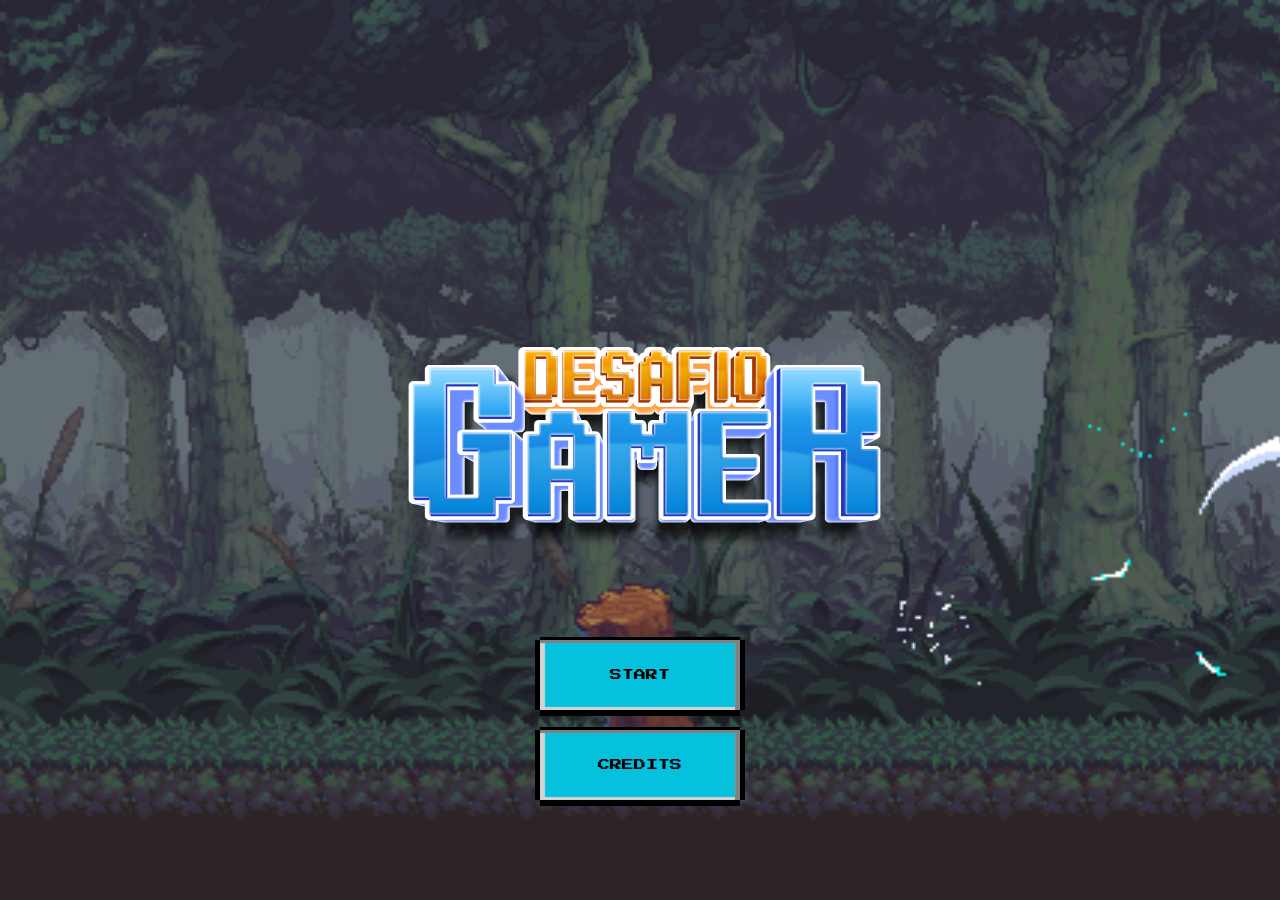
<file: index.html>
<!DOCTYPE html>
<html lang="pt-br">
  <head>
    <meta charset="UTF-8" />
    <meta name="viewport" content="width=device-width, initial-scale=1.0" />
    <title>Projeto final quiz</title>

    <link rel="stylesheet" href="../styles/style.css" />
  </head>
  <body>
    <main>
      
      <div id="menu-logo">
        <img src="../assets/images/Artboard 1.png" alt="">
      </div>

      <div class="menu">

          <button class="btn" onclick="location.href='../pages/quiz1.html'">START</button>
          <button class="btn" onclick="location.href='../pages/creditos.html'">CREDITS</button>
        </div>
      </div>
    </main>
    <script src="../back/paginainicial.js"></script><!--link-do-js-->
  </body>
</html>
</file>
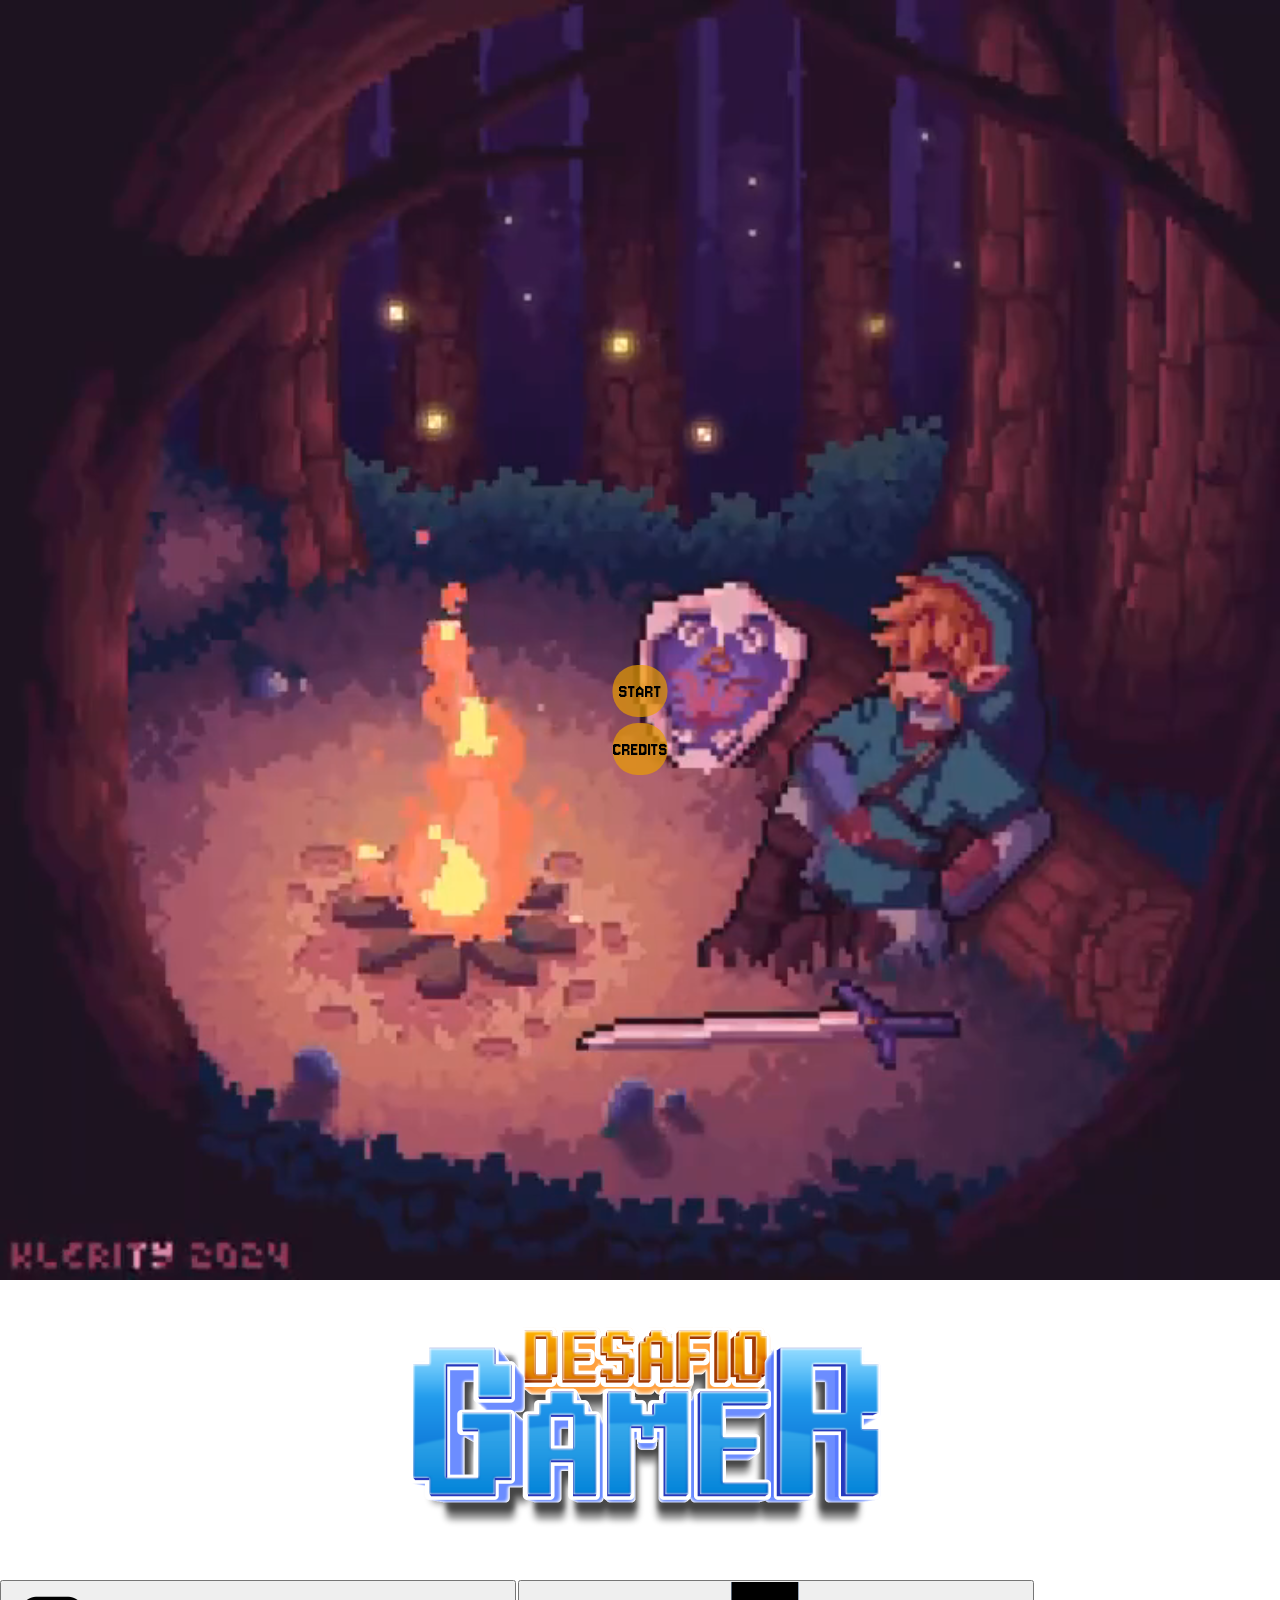
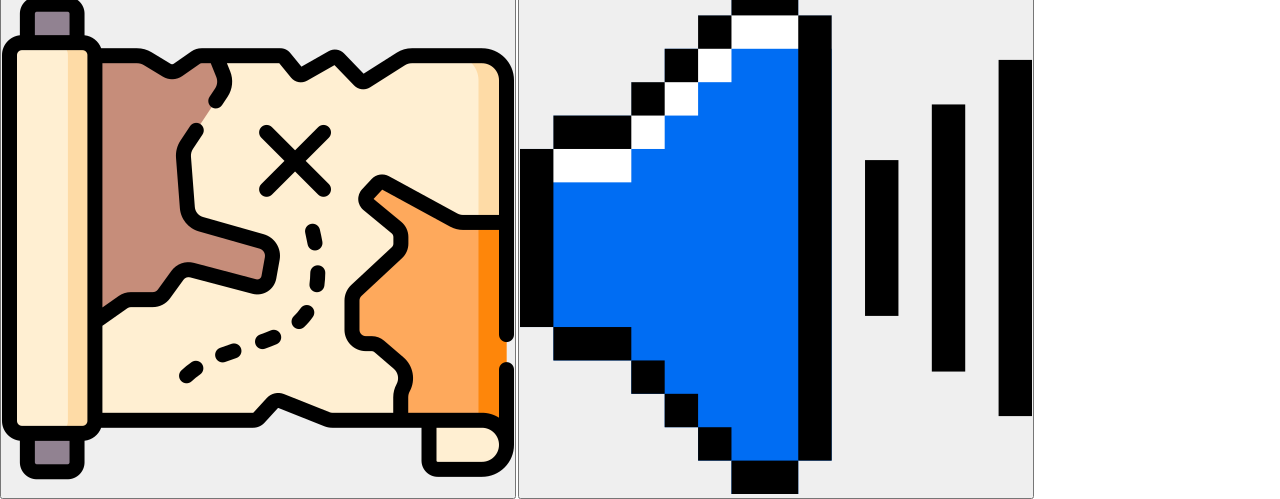
<file: pages/index.html>
<!DOCTYPE html>
<html lang="en">
  <head>
    <meta charset="UTF-8" />
    <meta name="viewport" content="width=device-width, initial-scale=1.0" />
    <title>Projeto final quiz</title>

    <link rel="stylesheet" href="../styles/style.css" />
  </head>
  <body>
    <main>
      <script src="../back/paginainicial.js"></script><!--link-do-js-->

      <video src="../assets/videos/link_gif.mp4" autoplay muted loop></video>


      <div id="menu-logo">
        <img src="../assets/images/Artboard 1.png" alt="">
      </div>

      <div id="mapa" class="mapa">


     </div><!--fim-da-div-mapa -->

      <div class="menu">
        <div class="menu-buttons">
          <a href="quiz1.html">START</a>
          <a href="#">CREDITS</a>
        </div>
      </div>
    </main>
    <footer class="menu-icons">
      <button id="button-map" class="button-map" onClick="clicar()"><img src="../assets/images/map.png" alt=""/></button>
      <button class="button-sound"><img src="../assets/images/speaker.png" alt=""/></button>
    </footer>
  </body>
</html>
</file>
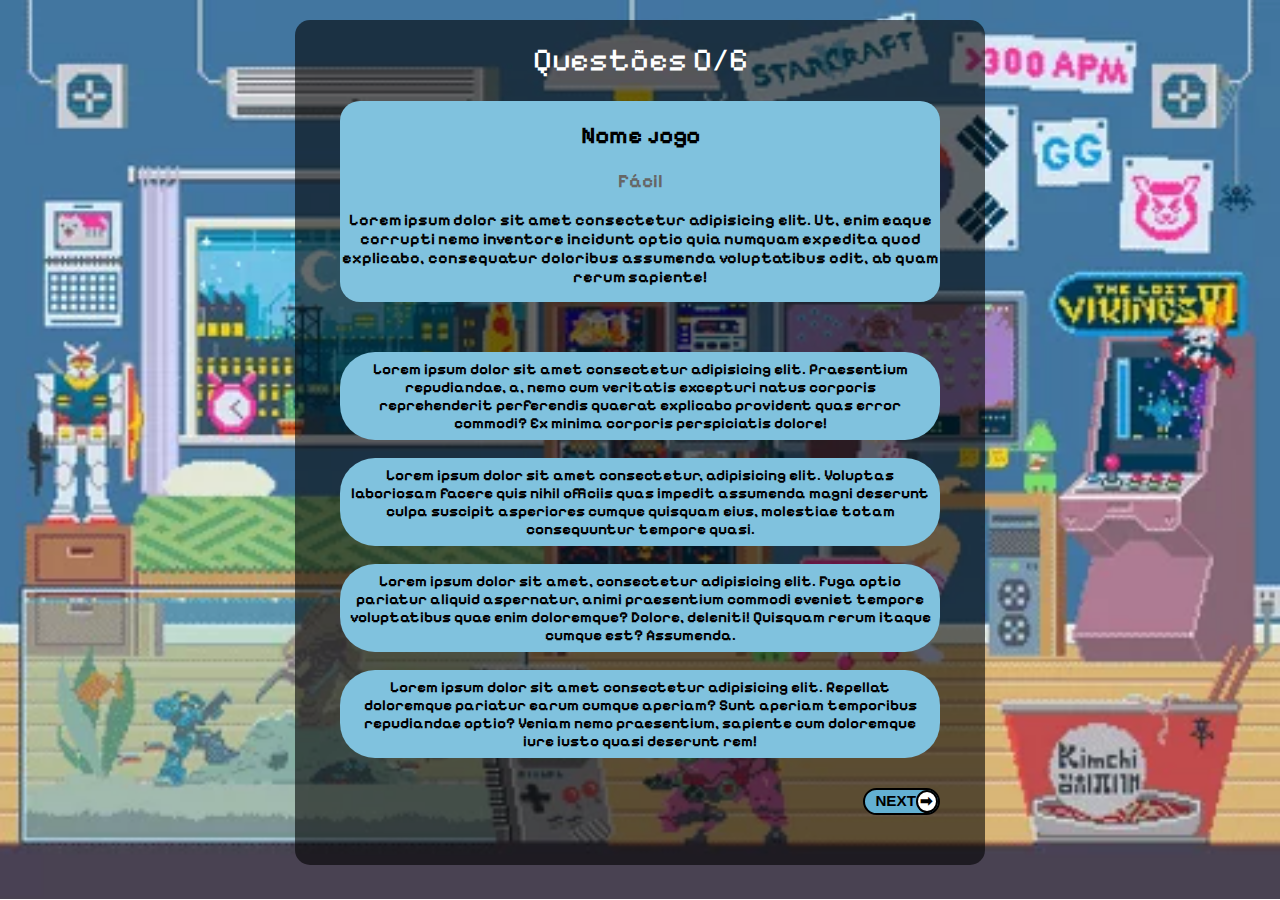
<file: pages/quiz.html>
<!DOCTYPE html>
<html lang="pt-br">
  <head>
    <meta charset="UTF-8" />
    <meta name="viewport" content="width=device-width, initial-scale=1.0" />
    <title>Quiz</title>
    <link rel="stylesheet" href="../styles/quiz.css" />
    <link rel="preconnect" href="https://fonts.googleapis.com" />
    <link rel="preconnect" href="https://fonts.gstatic.com" crossorigin />
    <link
      href="https://fonts.googleapis.com/css2?family=Pixelify+Sans:wght@400..700&display=swap"
      rel="stylesheet"
    />
  </head>
  <body>
    <main>
      <div class="questionario">
        <h1>Questões 0/6</h1>
        <div class="perguntas">
          <h2>Nome jogo</h2>
          <h3>Fácil</h3>
          <p>
            Lorem ipsum dolor sit amet consectetur adipisicing elit. Ut, enim
            eaque corrupti nemo inventore incidunt optio quia numquam expedita
            quod explicabo, consequatur doloribus assumenda voluptatibus odit,
            ab quam rerum sapiente!
          </p>
        </div>
        <div class="respostas">
          <button>
            Lorem ipsum dolor sit amet consectetur adipisicing elit. Praesentium
            repudiandae, a, nemo cum veritatis excepturi natus corporis
            reprehenderit perferendis quaerat explicabo provident quas error
            commodi? Ex minima corporis perspiciatis dolore!
          </button>
          <button>
            Lorem ipsum dolor sit amet consectetur, adipisicing elit. Voluptas
            laboriosam facere quis nihil officiis quas impedit assumenda magni
            deserunt culpa suscipit asperiores cumque quisquam eius, molestiae
            totam consequuntur tempore quasi.
          </button>
          <button>
            Lorem ipsum dolor sit amet, consectetur adipisicing elit. Fuga optio
            pariatur aliquid aspernatur, animi praesentium commodi eveniet
            tempore voluptatibus quae enim doloremque? Dolore, deleniti!
            Quisquam rerum itaque cumque est? Assumenda.
          </button>
          <button>
            Lorem ipsum dolor sit amet consectetur adipisicing elit. Repellat
            doloremque pariatur earum cumque aperiam? Sunt aperiam temporibus
            repudiandae optio? Veniam nemo praesentium, sapiente cum doloremque
            iure iusto quasi deserunt rem!
          </button>
        </div>
        <div class="butaoredm">
          <button class="butaoEnviar">NEXT<span>➡</span></button>
        </div>
      </div>
    </main>
  </body>
</html>
</file>
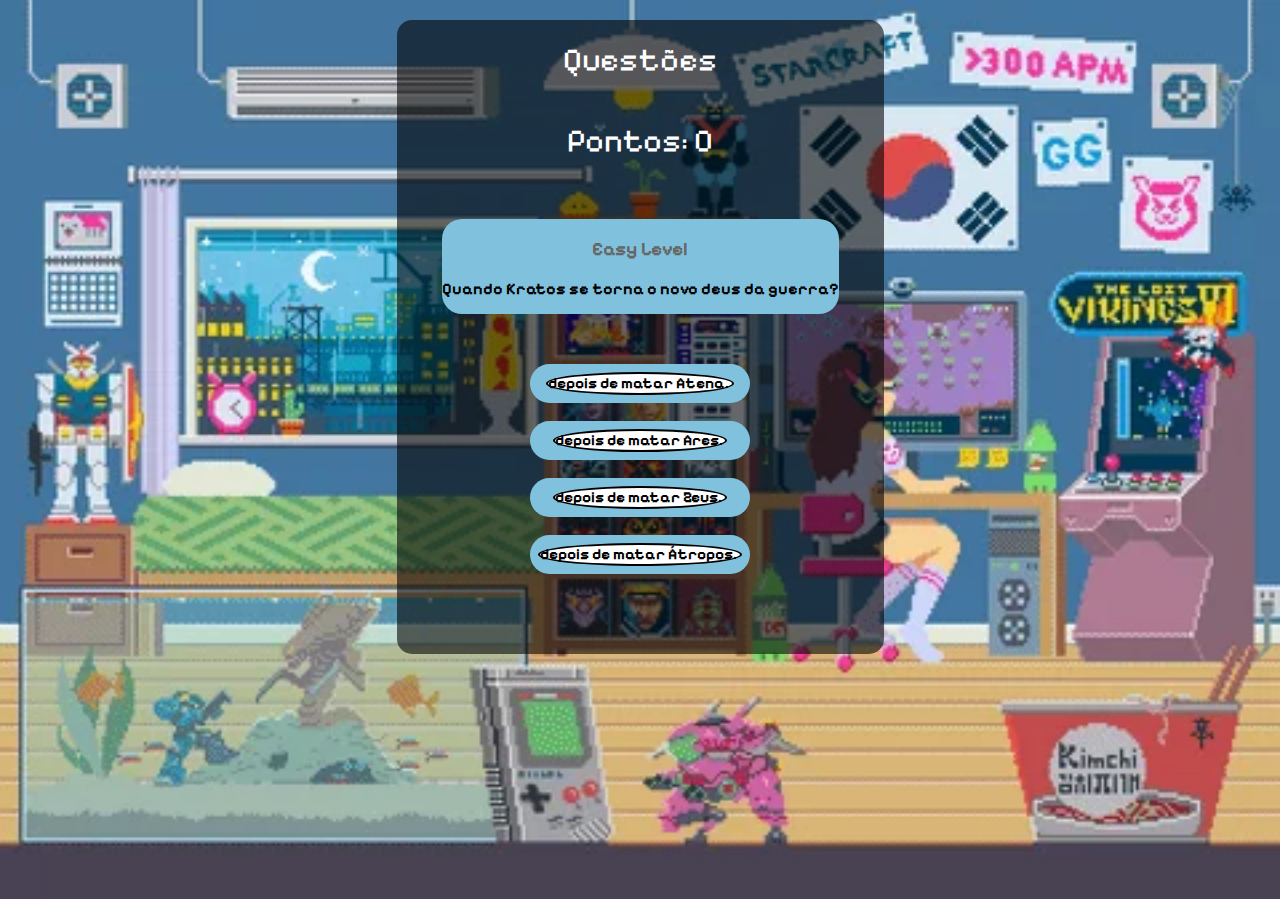
<file: pages/quiz1.html>
<!DOCTYPE html>
<html lang="pt-br">
  <head>
    <meta charset="UTF-8" />
    <meta name="viewport" content="width=device-width, initial-scale=1.0" />
    <title>Quiz</title>
    <link rel="stylesheet" href="../styles/quiz.css" />
    <link rel="preconnect" href="https://fonts.googleapis.com" />
    <link rel="preconnect" href="https://fonts.gstatic.com" crossorigin />
    <link
      href="https://fonts.googleapis.com/css2?family=Pixelify+Sans:wght@400..700&display=swap"
      rel="stylesheet"
    />
  </head>
  <body>
    <main>
      <div class="questionario">
        <h1>Questões</h1>
       <h1 id="pontos">0</h1>
       <h3 id="result"></h3>
        <div class="perguntas">
          <!-- <h2>Nome jogo</h2> -->
          <h3>Easy Level</h3>
          <p id="titulo">
          </p>
        </div>
        <div class="respostas">
          <button>
            <span class="alternativa">
              
            </span>
          </button>
          <button>
           <span class="alternativa">
              
            </span>
          </button>
          <button>
            <span class="alternativa">
              
            </span>
          </button>
          <button>
            <span class="alternativa">
            
            </span>
          </button>
        </div>
        <div class="butaoredm">
          <button id="nextButton" style="display:none">Next</button>
          
        </div>
      </div>
    </main>
    <script src="../back/perguntas-quiz.js"></script>
    <script src="../back/quizFacil.js">
    </script>
  </body>
</html>
</file>
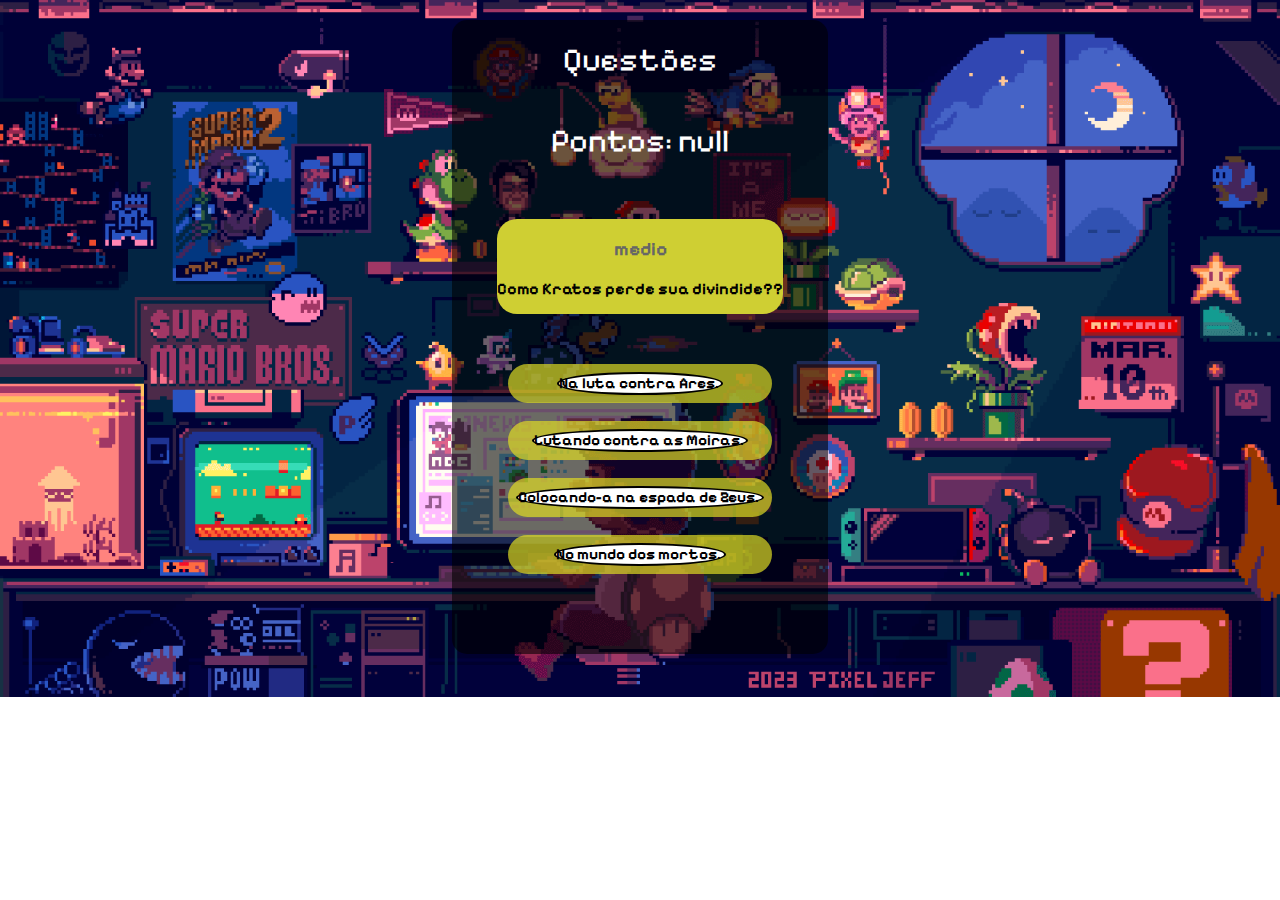
<file: pages/quiz2.html>
<!DOCTYPE html>
<html lang="pt-br">
  <head>
    <meta charset="UTF-8" />
    <meta name="viewport" content="width=device-width, initial-scale=1.0" />
    <title>Quiz</title>
    <link rel="stylesheet" href="../styles/quiz.css" />
    <link rel="preconnect" href="https://fonts.googleapis.com" />
    <link rel="preconnect" href="https://fonts.gstatic.com" crossorigin />
    <link
      href="https://fonts.googleapis.com/css2?family=Pixelify+Sans:wght@400..700&display=swap"
      rel="stylesheet"
    />
  </head>
  <body>
    <main>
      <div class="questionario">
        <h1>Questões</h1>
       <h1 id="pontos">0</h1>
       <h3 id="result"></h3>
        <div class="perguntas">
          <!-- <h2>Nome jogo</h2> -->
          <h3>medio</h3>
          <p id="titulo">
          </p>
        </div>
        <div class="respostas">
          <button>
            <span class="alternativa">
              
            </span>
          </button>
          <button>
           <span class="alternativa">
              
            </span>
          </button>
          <button>
            <span class="alternativa">
              
            </span>
          </button>
          <button>
            <span class="alternativa">
            
            </span>
          </button>
        </div>
        <div class="butaoredm">
          <button id="nextButton" style="display:none">Next</button>
          <!-- <button class="start-quiz">star gamer</button> -->
          <!-- <button class="butaoEnviar">NEXT<span>➡</span></button> -->
        </div>
      </div>
    </main>
    <script src="../back/perguntas-quiz.js"></script>
    <script src="../back/quizMedio.js">
    </script>
  </body>
</html>
</file>
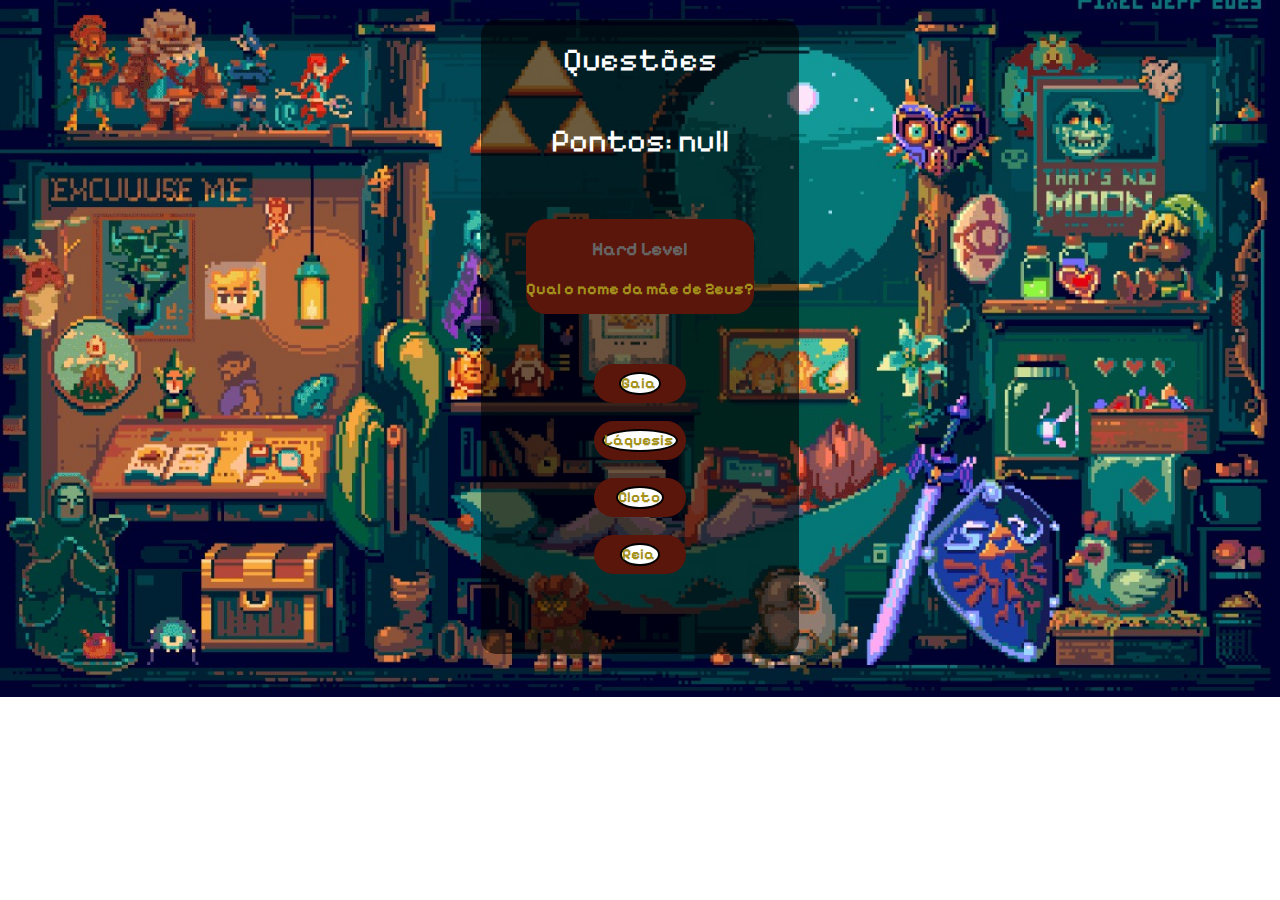
<file: pages/quiz3.html>
<!DOCTYPE html>
<html lang="pt-br">
  <head>
    <meta charset="UTF-8" />
    <meta name="viewport" content="width=device-width, initial-scale=1.0" />
    <title>Quiz</title>
    <link rel="stylesheet" href="../styles/quiz.css" />
    <link rel="preconnect" href="https://fonts.googleapis.com" />
    <link rel="preconnect" href="https://fonts.gstatic.com" crossorigin />
    <link
      href="https://fonts.googleapis.com/css2?family=Pixelify+Sans:wght@400..700&display=swap"
      rel="stylesheet"
    />
  </head>
  <body>
    <main>
      <div class="questionario">
        <h1>Questões</h1>
       <h1 id="pontos">0</h1>
       <h3 id="result"></h3>
        <div class="perguntas">
          <!-- <h2>Nome jogo</h2> -->
          <h3>Hard Level</h3>
          <p id="titulo">
          </p>
        </div>
        <div class="respostas">
          <button>
            <span class="alternativa">
              
            </span>
          </button>
          <button>
           <span class="alternativa">
              
            </span>
          </button>
          <button>
            <span class="alternativa">
              
            </span>
          </button>
          <button>
            <span class="alternativa">
            
            </span>
          </button>
        </div>
        <div class="butaoredm">
          <button id="nextButton" style="display:none">Next</button>
        </div>
      </div>
    </main>
    <script src="../back/perguntas-quiz.js"></script>
    <script src="../back/quizDificil.js">
    </script>
  </body>
</html>
</file>
<file: styles/style.css>
@import url("https://fonts.googleapis.com/css2?family=Jersey+10&display=swap");

@import url("https://fonts.googleapis.com/css?family=Press+Start+2P");

html {
  font-family: "Jersey 10", sans-serif;
  font-weight: 400;
  font-style: normal;
  font-size: 62.5%;
}

* {
  margin: 0;
  padding: 0;
}

body {
  display: flex;
  flex-direction: column;
  overflow: hidden; 
  height: 100vh;
  overflow-y: auto;
  background-image: url(../assets/images/background-zenitsu.gif);
  background-repeat: no-repeat;
  background-size: cover;
}

main {
  display: flex;
  justify-content: center;
  flex-direction: column;
  flex: 1;
}

#menu-logo {
  display: flex;
  justify-content: center;
}

#menu-logo img {
  max-width: 60em;
}

.menu {
  display: flex;
  flex-direction: column;
  gap: 20px;
  top: 80%;
  left: 50%;
  position: absolute;
  transform: translate(-50%, -50%);
}

.menu-buttons {
  display: flex;
  align-items: center;
  flex-direction: column;
  gap: 0.6em;
  width: 100%;
}

.menu-buttons a {
  font-family: "Jersey 10", sans-serif;
  max-width: 13.9375em;
  width: 100%;
  height: 52px;
  border-radius: 25px;
  background-color: #eb9d00af;
  border: none;
  cursor: pointer;
  color: black;
  text-decoration: none;
  display: flex;
  align-items: center;
  justify-content: center;
  font-size: 2em;
}

#btn-cor {
  background-color: #1d93e7c0;
}

#btn-cor:hover {
  background-color: #1d93e7;
}

.menu-buttons a:hover {
  background-color: #eb9d00ee;
}

.btn {
  font-size: 1.2em;
  font-family: "Press Start 2P", cursive;
  width: 200px;
  height: 70px;
  background: #06c1de;
  border: 0px;
  position: relative;
  box-shadow: inset -4px 2px 1px 1px grey, inset -4px -2px 1px 1px lightgray,
    inset 4px 0px 1px 1px lightgray;
}

.btn:hover {
  cursor: pointer;
  background-color: #06b6d1;
}

.btn:active {
  top: 5px;
  box-shadow: -4px 2px 1px 1px grey, -4px -2px 1px 1px lightgray,
    4px 0px 1px 1px lightgray;
}

.btn::after {
  content: "";
  background: black;
  position: absolute;
  left: -2.5%;
  top: 0;
  width: 105%;
  height: 100%;
  z-index: -1;
}

.btn::before {
  content: "";
  background: black;
  position: absolute;
  left: 0;
  top: -5%;
  width: 100%;
  height: 113%;
  z-index: -1;
}

@media screen and (max-width:500px){
  


  #menu-logo img{
    max-width: 40rem;
  }
}
</file>
<file: styles/quiz.css>
@import url("https://fonts.googleapis.com/css2?family=Jersey+10&display=swap");

h1 {
  font-family: "Pixelify Sans", sans-serif;
  font-weight: 400;
  font-style: normal;
  font-size: 2rem;
  color: #ffffff;
}
h3 {
  color: #666666;
}
body {
  background-image: url(../assets/images/quiz.jpg);
  background-repeat: no-repeat;
  background-size: cover;
  font-family: "Pixelify Sans", sans-serif;
  font-weight: bold;
}

button {
  padding: 8px;
  background: #80c2de;
  font-family: "Pixelify Sans", sans-serif;
  font-weight: bold;
  font-size: 0.95rem;
  border: none;
  border-radius: 35px;
}
.butaoredm {
  display: flex;
  justify-content: end;
  width: 100%;
}
.butaoEnviar {
  padding: 0px;
  padding-left: 8px;
  background: #63b0d2;
  font-weight: 600;
  font-family: Arial, Helvetica, sans-serif;
  text-indent: 2.4px;
  border-radius: 15px;
  border: 2px solid #000000;
}
span {
  display: inline-flex;
  align-items: center;
  justify-content: space-between;
  padding-right: 2.7px;
  padding-bottom: 1.086px;
  background: #ffffff;
  border-radius: 50%;
  border: 2.5px solid #000000;
}
.questionario {
  display: flex;
  align-items: center;
  flex-direction: column;
  padding: 0 45px 50px 45px;
  background-color: #00000094;
  max-width: 600px;
  border-radius: 15px;
}
main {
  display: flex;
  justify-content: center;
  align-items: center;
  margin: 20px;
}
.perguntas {
  background-color: #80c2de;
  text-align: center;
  border-radius: 20px;
}
.respostas {
  display: grid;
  gap: 18px;
  padding: 50px 0 30px;
}
</file>
